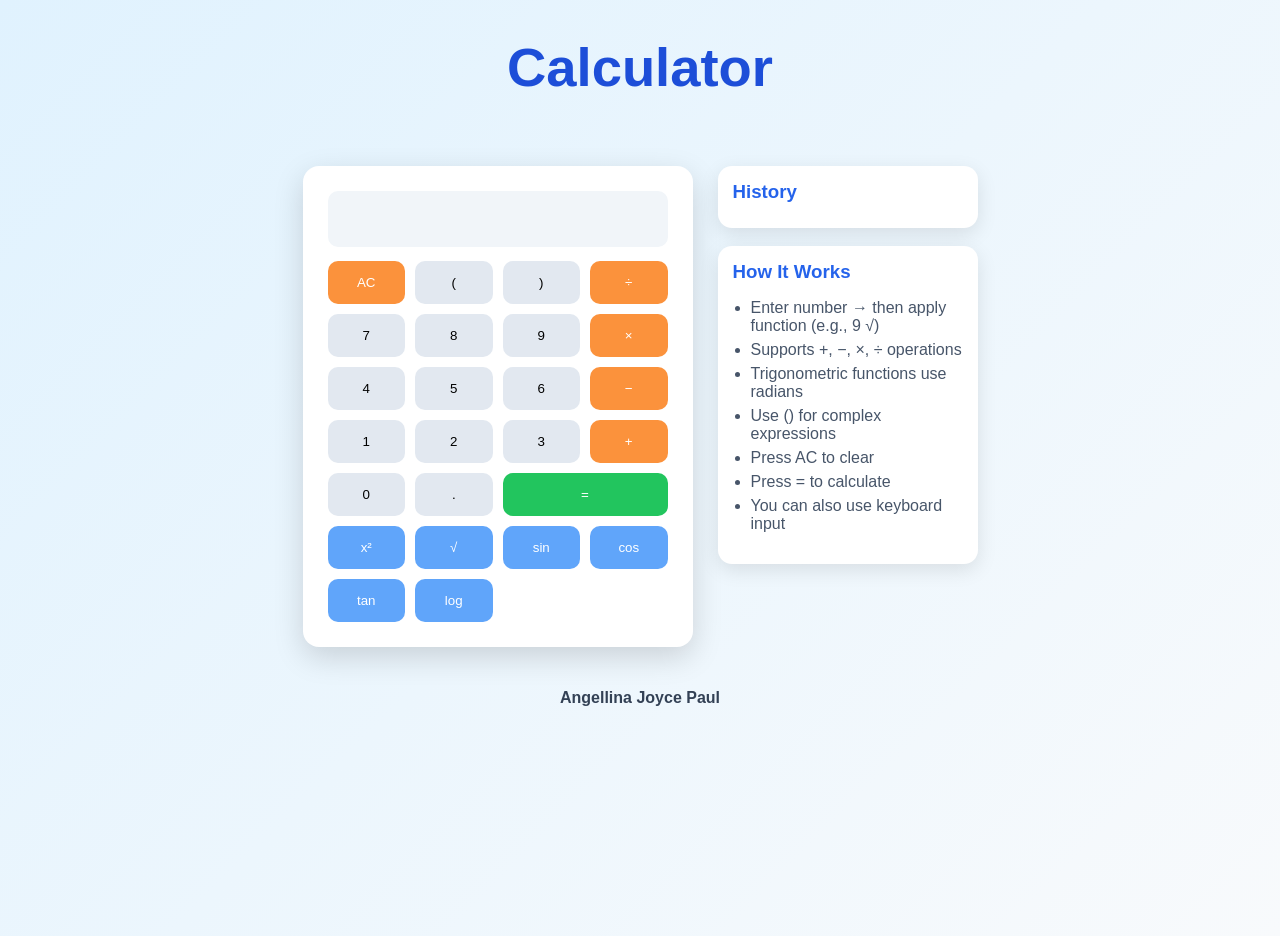
<file: Level1/Calculator/index.html>
<!DOCTYPE html>
<html lang="en">
<head>
    <meta name="viewport" content="width=device-width, initial-scale=1.0">
    <title>Scientific Calculator</title>
    <link rel="stylesheet" href="style.css">
</head>
<body>

<header class="page-header">
    <h1>Calculator</h1>
</header>

<div class="container">

    <!-- Calculator -->
    <div class="calculator">
        <input type="text" id="display" readonly>

        <div class="buttons">
            <button class="op" onclick="clearDisplay()">AC</button>
            <button onclick="press('(')">(</button>
            <button onclick="press(')')">)</button>
            <button class="op" onclick="press('/')">÷</button>

            <button onclick="press('7')">7</button>
            <button onclick="press('8')">8</button>
            <button onclick="press('9')">9</button>
            <button class="op" onclick="press('*')">×</button>

            <button onclick="press('4')">4</button>
            <button onclick="press('5')">5</button>
            <button onclick="press('6')">6</button>
            <button class="op" onclick="press('-')">−</button>

            <button onclick="press('1')">1</button>
            <button onclick="press('2')">2</button>
            <button onclick="press('3')">3</button>
            <button class="op" onclick="press('+')">+</button>

            <button onclick="press('0')">0</button>
            <button onclick="press('.')">.</button>
            <button class="equal" onclick="calculate()">=</button>

            <button class="func" onclick="square()">x²</button>
            <button class="func" onclick="sqrt()">√</button>
            <button class="func" onclick="sin()">sin</button>
            <button class="func" onclick="cos()">cos</button>
            <button class="func" onclick="tan()">tan</button>
            <button class="func" onclick="log()">log</button>
        </div>
    </div>

    <!-- Side Panel -->
    <div class="side-panel">
        <div class="history">
            <h3>History</h3>
            <div id="history"></div>
        </div>

        <div class="info">
            <h3>How It Works</h3>
            <ul>
                <li>Enter number → then apply function (e.g., 9 √)</li>
                <li>Supports +, −, ×, ÷ operations</li>
                <li>Trigonometric functions use radians</li>
                <li>Use () for complex expressions</li>
                <li>Press AC to clear</li>
                <li>Press = to calculate</li>
                <li>You can also use keyboard input</li>
            </ul>
        </div>
    </div>

</div>

<footer class="page-footer">Angellina Joyce Paul</footer>

<script src="script.js"></script>
</body>
</html>
</file>
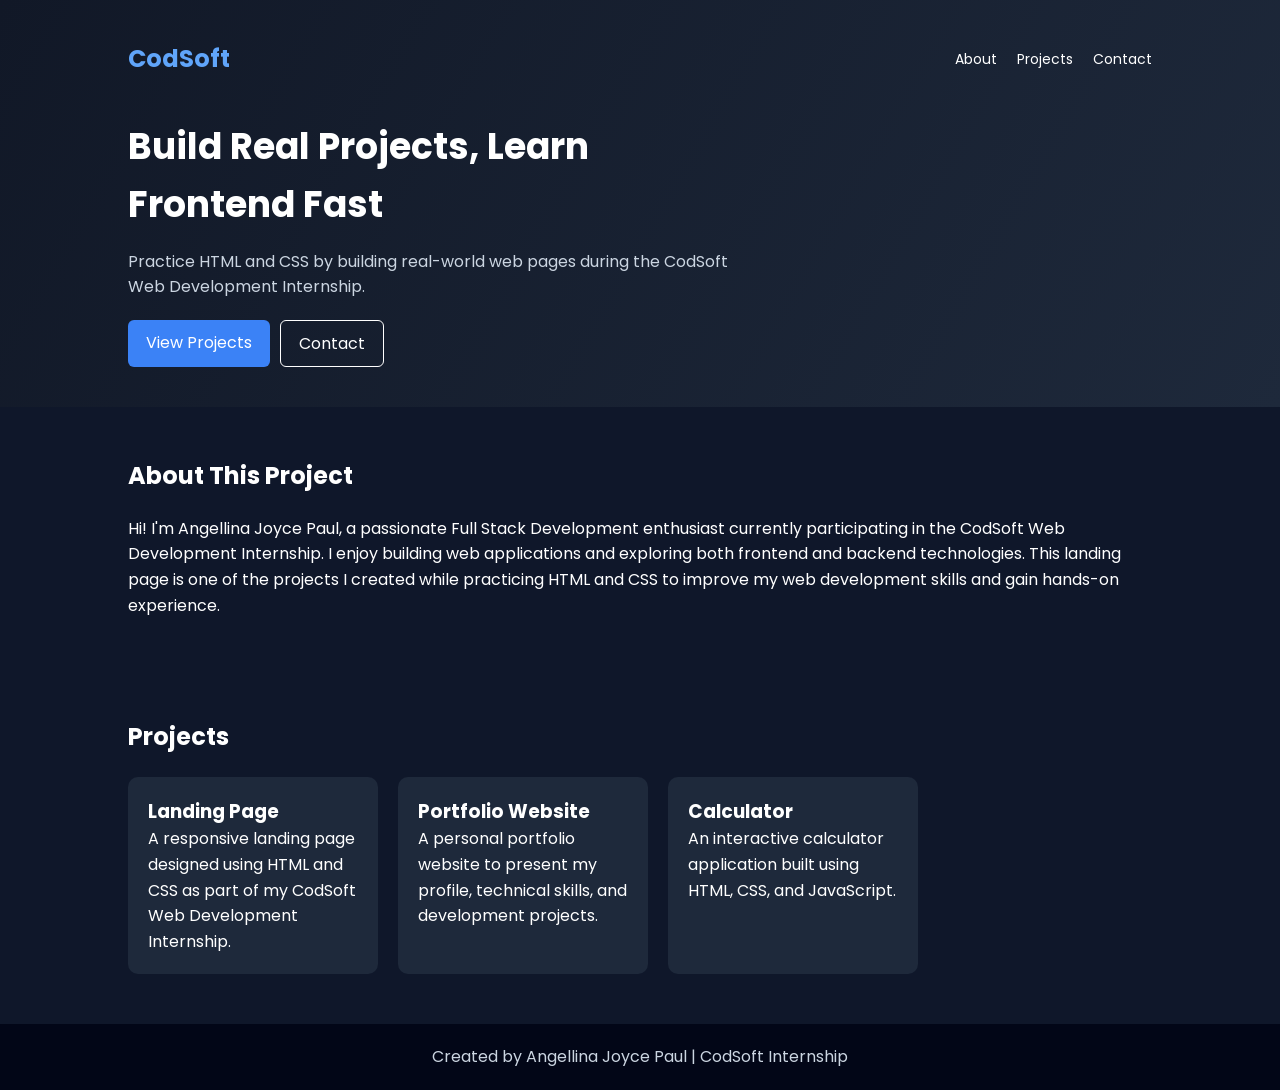
<file: Level1/LandingPage/index.html>
<!DOCTYPE html>
<html lang="en">
<head>
<meta charset="UTF-8">
<meta name="viewport" content="width=device-width, initial-scale=1.0">
<title>CodSoft Internship | Landing Page</title>

<link href="https://fonts.googleapis.com/css2?family=Poppins:wght@300;400;500;600;700&display=swap" rel="stylesheet">
<link rel="stylesheet" href="style.css">
</head>

<body>

<header>
<nav class="navbar">
<h2 class="logo">CodSoft</h2>

<ul class="nav-links">
<li><a href="#about">About</a></li>
<li><a href="#projects">Projects</a></li>
<li><a href="#contact">Contact</a></li>
</ul>
</nav>

<div class="hero">
<h1>Build Real Projects, Learn Frontend Fast</h1>
<p>Practice HTML and CSS by building real-world web pages during the CodSoft Web Development Internship.</p>

<div class="buttons">
<a href="#projects" class="btn">View Projects</a>
<a href="#contact" class="btn-outline">Contact</a>
</div>
</div>

</header>

<section id="about">
<h2>About This Project</h2>
<p>
Hi! I'm Angellina Joyce Paul, a passionate Full Stack Development enthusiast
currently participating in the CodSoft Web Development Internship. I enjoy
building web applications and exploring both frontend and backend technologies.
This landing page is one of the projects I created while practicing HTML and
CSS to improve my web development skills and gain hands-on experience.
</p>
</section>

<section id="projects">
<h2>Projects</h2>

<div class="project-list">

<div class="card">
<h3>Landing Page</h3>
<p>A responsive landing page designed using HTML and CSS as part of my CodSoft Web Development Internship.</p>
</div>

<div class="card">
<h3>Portfolio Website</h3>
<p>A personal portfolio website to present my profile, technical skills, and development projects.</p>
</div>

<div class="card">
<h3>Calculator</h3>
<p>An interactive calculator application built using HTML, CSS, and JavaScript.</p>
</div>

</div>
</section>

<footer id="contact">
<p>Created by Angellina Joyce Paul | CodSoft Internship</p>
</footer>

</body>
</html>
</file>
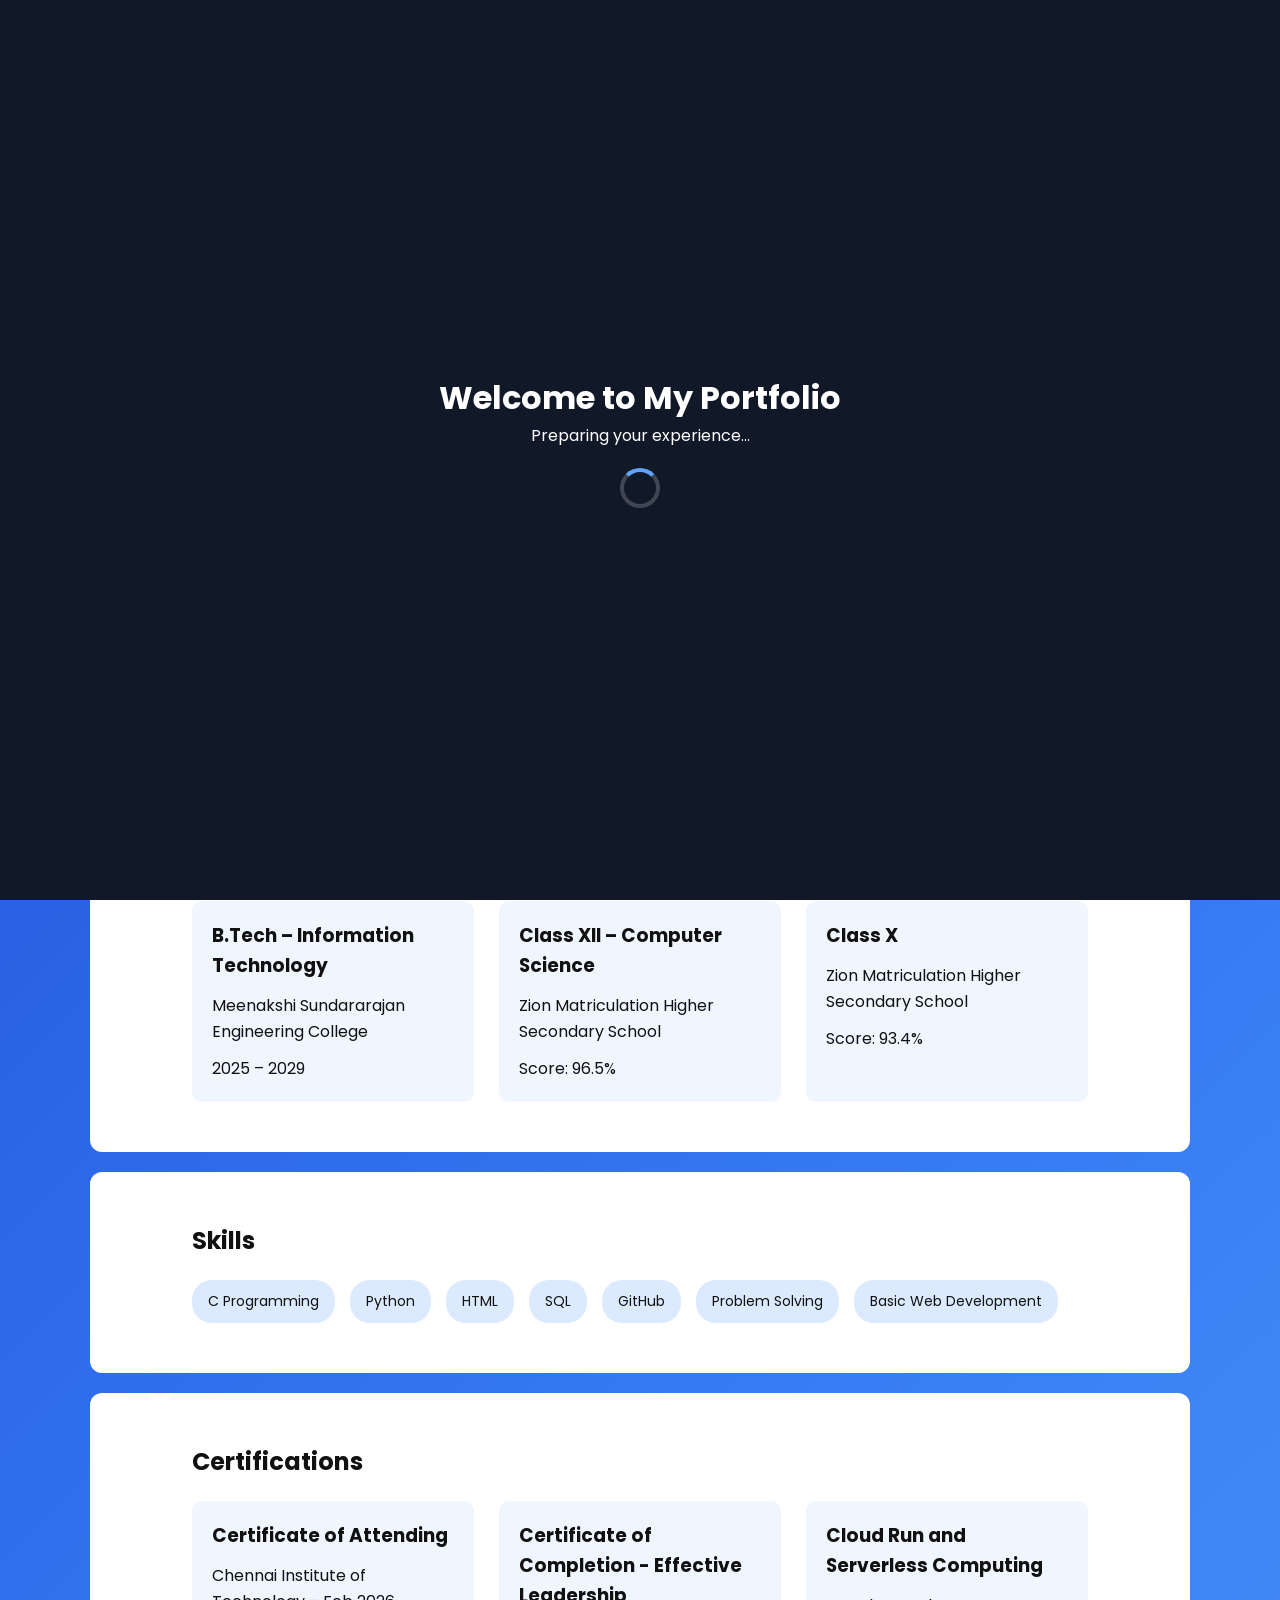
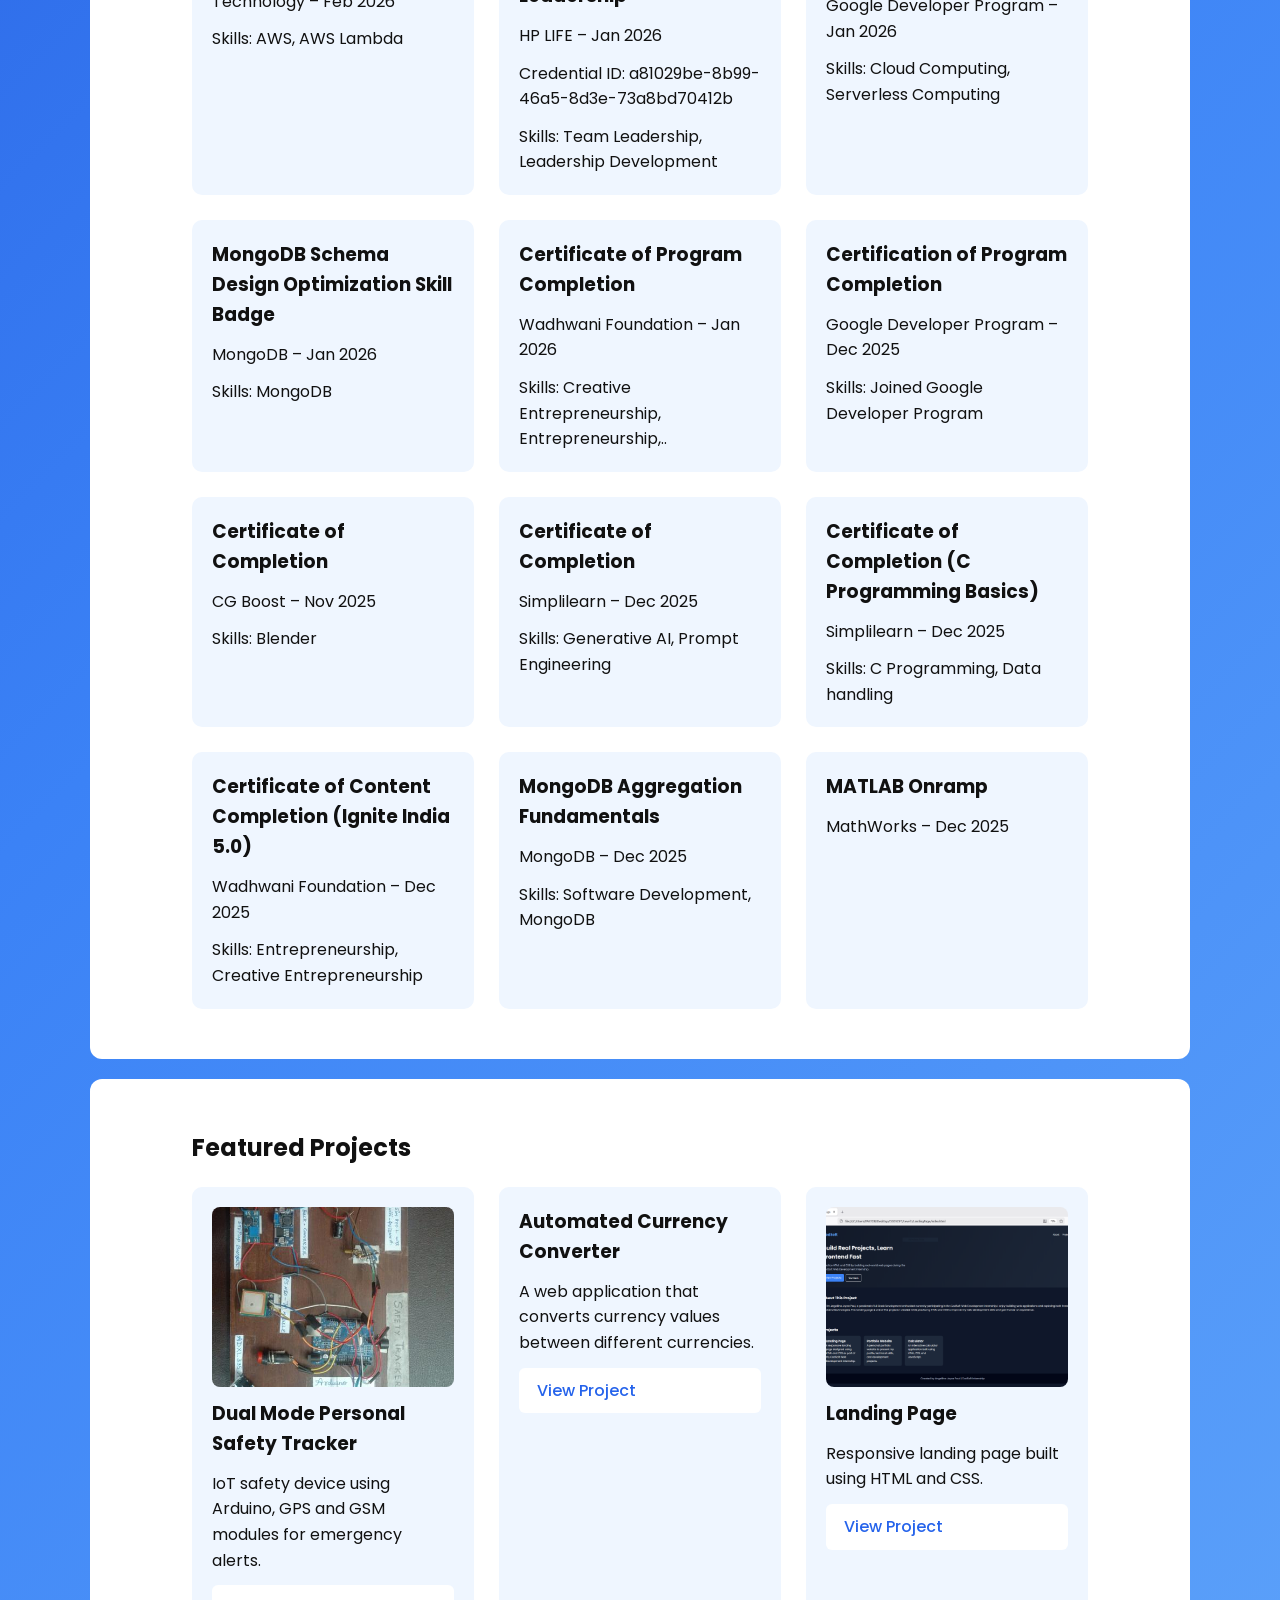
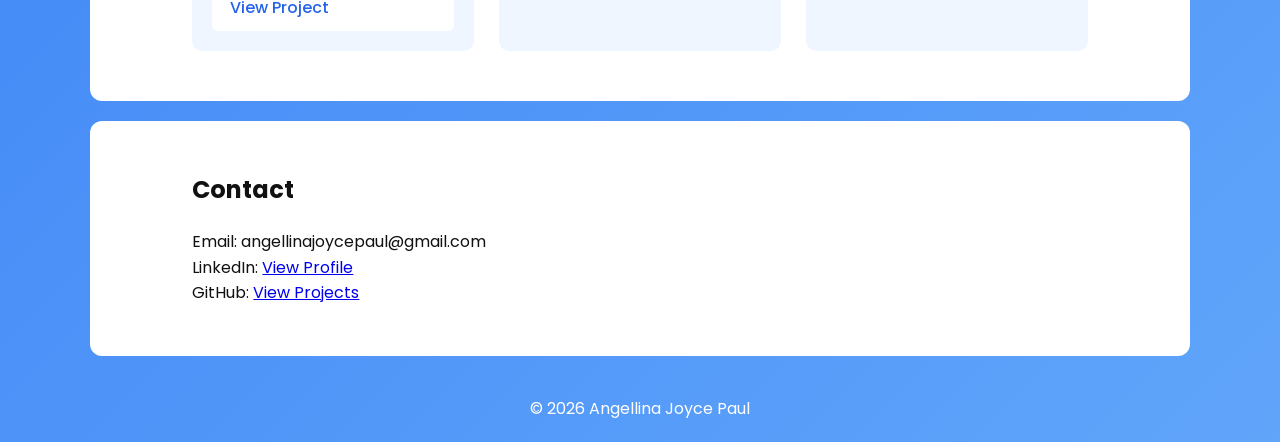
<file: Level1/Portfolio/index.html>
<!DOCTYPE html>
<html lang="en">

<head>
<meta charset="UTF-8">
<meta name="viewport" content="width=device-width, initial-scale=1.0">

<title>Angellina Joyce Paul | Portfolio</title>

<link href="https://fonts.googleapis.com/css2?family=Poppins:wght@300;400;500;600;700&display=swap" rel="stylesheet">
<link rel="stylesheet" href="style.css">

</head>

<body>

<!-- INTRO SCREEN -->

<div id="intro-screen" class="intro-screen">
<div class="intro-content">
<h1>Welcome to My Portfolio</h1>
<p>Preparing your experience...</p>
<div class="loader"></div>
</div>
</div>

<header>

<nav class="navbar">

<h2 class="logo">Angellina</h2>

<ul class="nav-links">
<li><a href="#about">About</a></li>
<li><a href="#education">Education</a></li>
<li><a href="#skills">Skills</a></li>
<li><a href="#certifications">Certifications</a></li>
<li><a href="#projects">Projects</a></li>
<li><a href="#contact">Contact</a></li>
</ul>

</nav>

<div class="hero">

<img src="profile.jpg" alt="Angellina Joyce Paul" class="profile-img">

<h1>Hello, I'm Angellina Joyce Paul</h1>

<p>
Aspiring Full‑Stack Developer passionate about building web applications and learning modern technologies.
</p>

<a href="Resume.pdf" class="btn" target="_blank">View Resume</a>

</div>

</header>

<section id="about">

<h2>About Me</h2>

<p>
I am a B.Tech Information Technology student passionate about software development and modern web technologies.
</p>

<p>
Currently exploring full‑stack development while building projects and strengthening programming fundamentals.
</p>

</section>

<section id="education">

<h2>Education</h2>

<div class="project-list">

<div class="card">
<h3>B.Tech – Information Technology</h3>
<p>Meenakshi Sundararajan Engineering College</p>
<p>2025 – 2029</p>
</div>

<div class="card">
<h3>Class XII – Computer Science</h3>
<p>Zion Matriculation Higher Secondary School</p>
<p>Score: 96.5%</p>
</div>

<div class="card">
<h3>Class X</h3>
<p>Zion Matriculation Higher Secondary School</p>
<p>Score: 93.4%</p>
</div>

</div>

</section>

<section id="skills">

<h2>Skills</h2>

<ul class="skills-list">
<li>C Programming</li>
<li>Python</li>
<li>HTML</li>
<li>SQL</li>
<li>GitHub</li>
<li>Problem Solving</li>
<li>Basic Web Development</li>
</ul>

</section>

<section id="certifications">

<h2>Certifications</h2>

<div class="project-list">

<div class="card">
<h3>Certificate of Attending</h3>
<p>Chennai Institute of Technology – Feb 2026</p>
<p>Skills: AWS, AWS Lambda</p>
</div>

<div class="card">
<h3>Certificate of Completion - Effective Leadership</h3>
<p>HP LIFE – Jan 2026</p>
<p>Credential ID: a81029be-8b99-46a5-8d3e-73a8bd70412b</p>
<p>Skills: Team Leadership, Leadership Development</p>
</div>

<div class="card">
<h3>Cloud Run and Serverless Computing</h3>
<p>Google Developer Program – Jan 2026</p>
<p>Skills: Cloud Computing, Serverless Computing</p>
</div>

<div class="card">
<h3>MongoDB Schema Design Optimization Skill Badge</h3>
<p>MongoDB – Jan 2026</p>
<p>Skills: MongoDB</p>
</div>

<div class="card">
<h3>Certificate of Program Completion</h3>
<p>Wadhwani Foundation – Jan 2026</p>
<p>Skills: Creative Entrepreneurship, Entrepreneurship,..</p>
</div>

<div class="card">
<h3>Certification of Program Completion</h3>
<p>Google Developer Program – Dec 2025</p>
<p>Skills: Joined Google Developer Program</p>
</div>

<div class="card">
<h3>Certificate of Completion</h3>
<p>CG Boost – Nov 2025</p>
<p>Skills: Blender</p>
</div>

<div class="card">
<h3>Certificate of Completion</h3>
<p>Simplilearn – Dec 2025</p>
<p>Skills: Generative AI, Prompt Engineering</p>
</div>

<div class="card">
<h3>Certificate of Completion (C Programming Basics)</h3>
<p>Simplilearn – Dec 2025</p>
<p>Skills: C Programming, Data handling</p>
</div>

<div class="card">
<h3>Certificate of Content Completion (Ignite India 5.0)</h3>
<p>Wadhwani Foundation – Dec 2025</p>
<p>Skills: Entrepreneurship, Creative Entrepreneurship</p>
</div>

<div class="card">
<h3>MongoDB Aggregation Fundamentals</h3>
<p>MongoDB – Dec 2025</p>
<p>Skills: Software Development, MongoDB</p>
</div>

<div class="card">
<h3>MATLAB Onramp</h3>
<p>MathWorks – Dec 2025</p>
</div>

</div>

</section>

<section id="projects">

<h2>Featured Projects</h2>

<div class="project-list">

<div class="card">

<img src="Dual Mode Personal Safety Tracker.jfif">

<h3>Dual Mode Personal Safety Tracker</h3>

<p>
IoT safety device using Arduino, GPS and GSM modules for emergency alerts.
</p>

<a href="https://github.com/AngellinaJoycePaul/SafetyTracker-IoT-Arduino" target="_blank" class="btn">
View Project
</a>

</div>

<div class="card">

<h3>Automated Currency Converter</h3>

<p>
A web application that converts currency values between different currencies.
</p>

<a href="https://currency-exchange--angelljp.replit.app/" target="_blank" class="btn">
View Project
</a>

</div>

<div class="card">

<img src="landingpage-preview.PNG">

<h3>Landing Page</h3>

<p>
Responsive landing page built using HTML and CSS.
</p>

<a href="../LandingPage/index.html" target="_blank" class="btn">View Project</a>

</div>

</div>

</section>

<section id="contact">

<h2>Contact</h2>

<p>Email: angellinajoycepaul@gmail.com</p>

<p>
LinkedIn:
<a href="https://www.linkedin.com/in/angellina-joyce-paul" target="_blank">View Profile</a>
</p>

<p>
GitHub:
<a href="https://github.com/AngellinaJoycePaul" target="_blank">View Projects</a>
</p>

</section>

<footer>

<p>© 2026 Angellina Joyce Paul</p>

</footer>

<script>

window.addEventListener('load', function() {

const intro = document.getElementById('intro-screen');

setTimeout(() => {

intro.classList.add('hidden');

setTimeout(() => intro.remove(), 500);

}, 1800);

});

</script>

</body>
</html>
</file>
<file: Level1/Calculator/style.css>
body {
    margin: 0;
    font-family: "Segoe UI", Arial, sans-serif;
    background: linear-gradient(135deg, #e0f2fe, #f8fafc);
    color: #1e293b;
    min-height: 100vh;
}

.page-header {
    text-align: center;
    margin: 12px 0 2px;
    color: #1d4ed8;
    font-size: 1.7rem;
    font-weight: 700;
}

.page-footer {
    text-align: center;
    padding: 12px 0 16px;
    color: #334155;
    font-weight: 600;
}

.container {
    display: flex;
    justify-content: center;
    gap: 25px;
    padding: 30px;
}

/* Calculator */
.calculator {
    background: #ffffff;
    padding: 25px;
    border-radius: 16px;
    width: 340px;
    box-shadow: 0 10px 30px rgba(0,0,0,0.15);
}

#display {
    width: 100%;
    aspect-ratio: 8 / 1;
    min-height: 56px;
    font-size: 1.65rem;
    text-align: right;
    padding: 12px;
    border: none;
    border-radius: 10px;
    background: #f1f5f9;
    margin: 0 0 14px;
    box-sizing: border-box;
}

/* Buttons */
.buttons {
    display: grid;
    grid-template-columns: repeat(4, 1fr);
    gap: 10px;
}

button {
    padding: 14px;
    border-radius: 10px;
    border: none;
    background: #e2e8f0;
    cursor: pointer;
    transition: 0.2s;
}

/* Types */
.op {
    background: #fb923c;
    color: white;
}

.equal {
    background: #22c55e;
    color: white;
    grid-column: span 2;
}

.func {
    background: #60a5fa;
    color: white;
}

/* Hover */
button:hover {
    transform: translateY(-2px);
    box-shadow: 0 0 10px rgba(255,255,255,0.9), 0 0 20px rgba(255,255,255,0.35), 0 0 10px currentColor, 0 4px 14px rgba(0,0,0,0.2);
    filter: brightness(1.08);
}

/* Side panel */
.side-panel {
    width: 260px;
    display: flex;
    flex-direction: column;
    gap: 18px;
}

.history, .info {
    background: #ffffff;
    padding: 15px;
    border-radius: 14px;
    box-shadow: 0 6px 20px rgba(0,0,0,0.1);
}

.history h3, .info h3 {
    margin: 0 0 10px;
    color: #2563eb;
}

/* History styling */
#history {
    max-height: 140px;
    overflow-y: auto;
    font-size: 0.9rem;
}

#history div {
    padding: 5px 0;
    border-bottom: 1px solid #e2e8f0;
    color: #475569;
}

/* Info */
.info ul {
    padding-left: 18px;
}

.info li {
    margin-bottom: 6px;
    color: #475569;
}

/* Mobile */
@media (max-width: 700px) {
    .container {
        flex-direction: column;
        align-items: center;
    }

    .calculator {
        width: 100%;
    }

    .side-panel {
        width: 100%;
    }
}
</file>
<file: Level1/LandingPage/style.css>
html {
  scroll-behavior: smooth;
}

*{
margin:0;
padding:0;
box-sizing:border-box;
font-family:'Poppins', sans-serif;
}

body{
background:#0f172a;
color:white;
line-height:1.6;
scroll-behavior:smooth;
}

header{
padding:40px 10%;
background:linear-gradient(120deg,#111827,#1e293b);
}

.navbar{
display:flex;
justify-content:space-between;
align-items:center;
margin-bottom:40px;
}

.logo{
color:#60a5fa;
}

.nav-links{
list-style:none;
display:flex;
gap:20px;
}

.nav-links a{
color:white;
text-decoration:none;
font-size:14px;
}

.hero{
max-width:600px;
}

.hero h1{
font-size:36px;
margin-bottom:15px;
}

.hero p{
color:#cbd5e1;
margin-bottom:20px;
}

.buttons{
display:flex;
gap:10px;
}

.btn{
background:#3b82f6;
padding:10px 18px;
color:white;
text-decoration:none;
border-radius:6px;
}

.btn-outline{
border:1px solid white;
padding:10px 18px;
color:white;
text-decoration:none;
border-radius:6px;
}

section{
padding:50px 10%;
}

section h2{
margin-bottom:20px;
}

.project-list{
display:flex;
gap:20px;
flex-wrap:wrap;
}

.card{
transition:transform 0.3s;
background:#1e293b;
padding:20px;
border-radius:10px;
width:250px;
}

.card:hover{
transform:translateY(-6px);
}

footer{
text-align:center;
padding:20px;
background:#020617;
color:#cbd5e1;
}

/* MOBILE RESPONSIVE */

@media (max-width: 768px){

header{
padding:30px 6%;
}

.navbar{
flex-direction:column;
align-items:flex-start;
gap:10px;
}

.nav-links{
flex-wrap:wrap;
gap:10px;
}

.hero h1{
font-size:28px;
}

.buttons{
flex-direction:column;
align-items:flex-start;
}

section{
padding:40px 6%;
}

.project-list{
justify-content:center;
}

.card{
width:100%;
max-width:320px;
}

}
</file>
<file: Level1/Portfolio/style.css>
/* GLOBAL */

*{
margin:0;
padding:0;
box-sizing:border-box;
font-family:'Poppins',sans-serif;
}

html{
scroll-behavior:smooth;
}

body{
background:linear-gradient(135deg,#1d4ed8,#3b82f6,#60a5fa);
color:#111;
line-height:1.6;
overflow-x:hidden;
}

/* INTRO SCREEN */

.intro-screen{
position:fixed;
inset:0;
background:#111827;
display:flex;
align-items:center;
justify-content:center;
z-index:9999;
color:white;
transition:opacity .4s;
}

.intro-screen.hidden{
opacity:0;
pointer-events:none;
}

.intro-content{
text-align:center;
}

.loader{
margin:20px auto;
width:40px;
height:40px;
border:4px solid #ffffff33;
border-top:4px solid #60a5fa;
border-radius:50%;
animation:spin 1s linear infinite;
}

@keyframes spin{
0%{transform:rotate(0)}
100%{transform:rotate(360deg)}
}

/* HEADER */

header{
padding:40px 8%;
background:linear-gradient(120deg,#2563eb,#60a5fa);
color:white;
}

/* NAVBAR */

.navbar{
display:flex;
justify-content:space-between;
align-items:center;
flex-wrap:wrap;
margin-bottom:40px;
}

.logo{
font-weight:600;
font-size:22px;
}

.nav-links{
list-style:none;
display:flex;
gap:20px;
flex-wrap:wrap;
}

.nav-links a{
color:white;
text-decoration:none;
transition:0.3s;
font-size:14px;
}

.nav-links a:hover{
opacity:0.8;
transform:translateY(-1px);
}

/* HERO */

.hero{
max-width:600px;
}

.profile-img{
width:120px;
height:120px;
border-radius:50%;
border:3px solid white;
margin-bottom:20px;
object-fit:cover;
}

.hero h1{
font-size:36px;
margin-bottom:15px;
}

.hero p{
margin-bottom:20px;
}

/* BUTTON */

.btn{
background:white;
color:#2563eb;
padding:10px 18px;
border-radius:6px;
text-decoration:none;
transition:0.3s;
display:inline-block;
font-weight:500;
}

.btn:hover{
transform:translateY(-3px);
box-shadow:0 8px 20px rgba(0,0,0,0.2);
}

/* SECTIONS */

section{
padding:50px 8%;
background:white;
margin:20px auto;
max-width:1100px;
border-radius:12px;
transition:transform 0.3s ease, box-shadow 0.3s ease;
}

section:hover{
transform:translateY(-3px);
box-shadow:0 10px 25px rgba(0,0,0,0.08);
}

section h2{
margin-bottom:20px;
}

/* SKILLS */

.skills-list{
display:flex;
flex-wrap:wrap;
gap:15px;
list-style:none;
}

.skills-list li{
background:#dbeafe;
padding:10px 16px;
border-radius:20px;
font-size:14px;
}

/* CARDS */

.project-list{
display:flex;
flex-wrap:wrap;
gap:25px;
justify-content:center;
}

.card{
background:#eff6ff;
padding:20px;
border-radius:10px;
flex:1 1 calc(33.333% - 26px);
min-width:250px;
max-width:320px;
display:flex;
flex-direction:column;
gap:12px;
transition:transform 0.3s, box-shadow 0.3s;
}

.card img{
width:100%;
height:180px;
object-fit:cover;
border-radius:8px;
}

.card:hover{
transform:translateY(-6px);
box-shadow:0 12px 28px rgba(59,130,246,0.35),
inset 0 0 0 1px rgba(59,130,246,0.35);
}

/* FOOTER */

footer{
text-align:center;
padding:20px;
color:white;
}

/* TABLET */

@media(max-width:900px){

.card{
flex:1 1 calc(50% - 20px);
}

.hero h1{
font-size:30px;
}

}

/* MOBILE */

@media(max-width:600px){

header{
padding:30px 20px;
}

.navbar{
flex-direction:column;
align-items:flex-start;
gap:10px;
}

.nav-links{
gap:12px;
}

.hero{
text-align:left;
}

.hero h1{
font-size:26px;
}

section{
padding:30px 20px;
margin:15px;
}

.project-list{
flex-direction:column;
align-items:center;
}

.card{
width:100%;
max-width:100%;
}

.profile-img{
width:100px;
height:100px;
}

}
</file>
